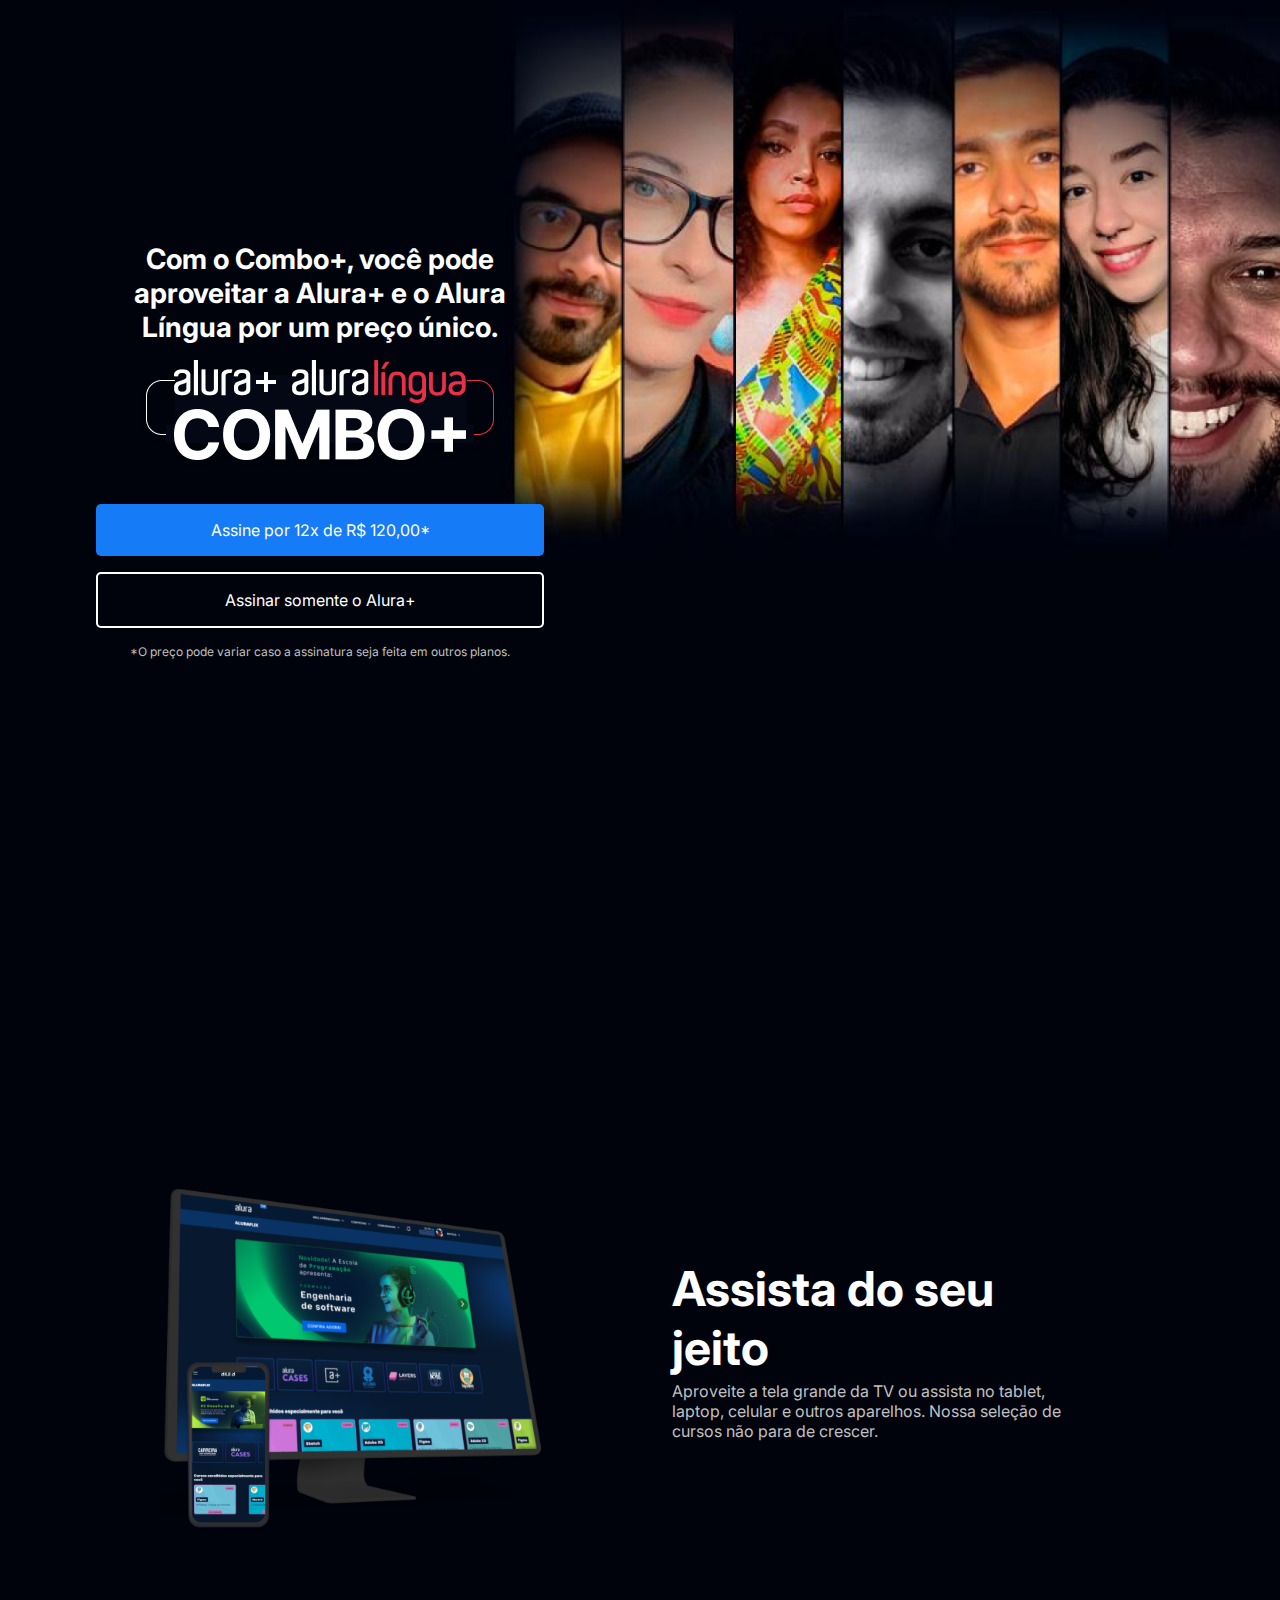
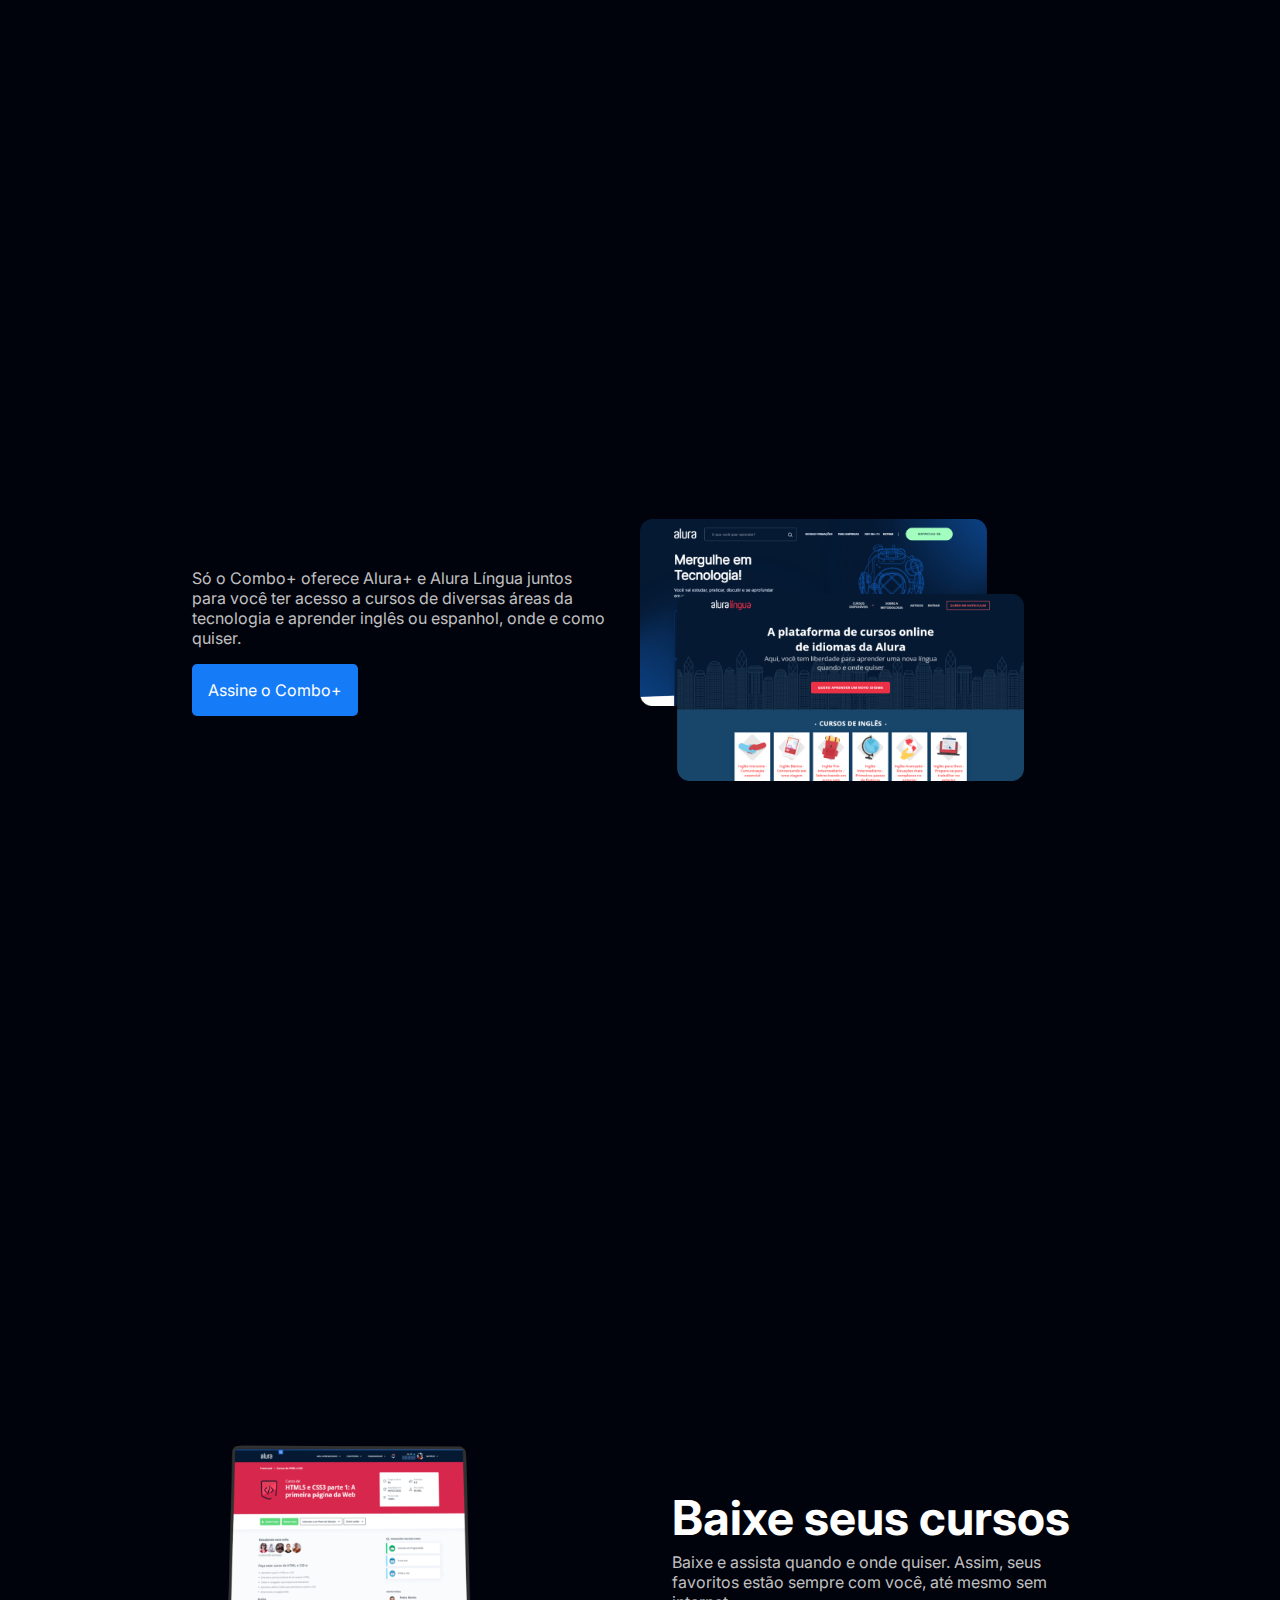
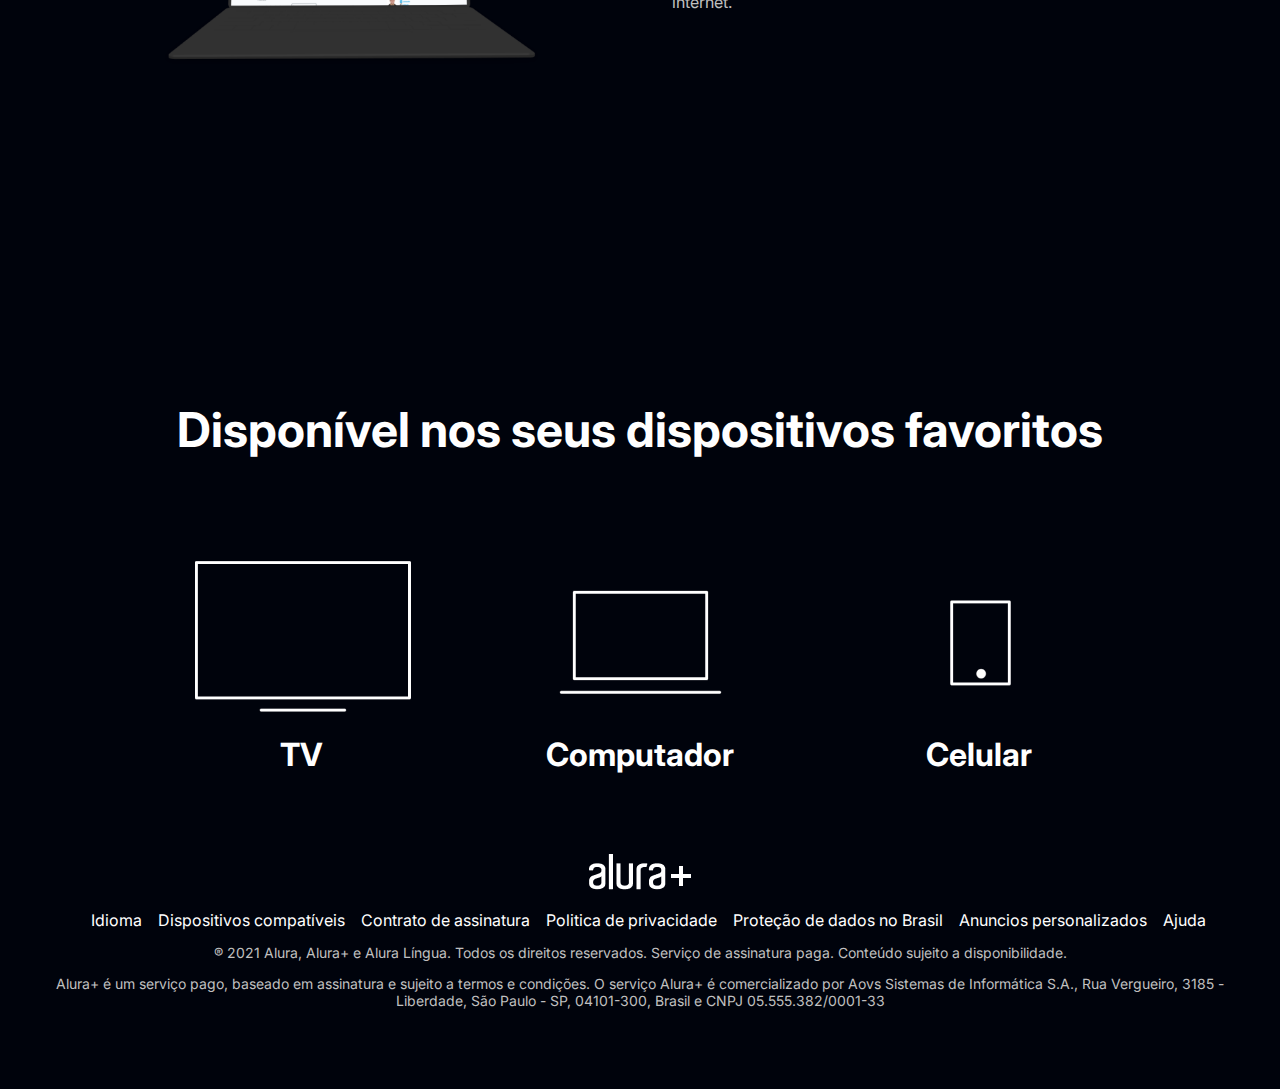
<file: Projeto 2/index.html>
<!DOCTYPE html>
<html>

<head>
    <title>Alura Plus</title>
    <meta charset="UTF-8">
    <meta name="viewport" content="width=device-width, initial-scale=1">
    <link rel="stylesheet" href="styles.css">
    <link rel="preconnect" href="https://fonts.googleapis.com">
    <link rel="preconnect" href="https://fonts.gstatic.com" crossorigin>
    <link href="https://fonts.googleapis.com/css2?family=Inter:wght@400;700&display=swap" rel="stylesheet">
</head>

<body>
    <section class="principal container">
        <div class="container__caixa">
            <h1 class="container__titulo">Com o Combo+, você pode aproveitar a Alura+ e o Alura Língua por um preço
                único.</h1>
            <img src="Combo.png" alt="O combo+ é a junção do alura+ e o alura língua" class="container__imagem">
            <a href="www.alura.com.br" class="container__botao">Assine por 12x de R$ 120,00*</a>
            <a href="www.alura.com.br" class="container__botao botao_secundario">Assinar somente o Alura+</a>
            <p class="container__aviso">*O preço pode variar caso a assinatura seja feita em outros planos.</p>
        </div>
    </section>

    <section class="container secundario">
        <img src="Plataformas.png" alt="Um monitor e um celular com a alura plus aberta" class="secundario__imagem">
        <div class="container__descricao">
            <h2 class="descricao__titulo">Assista do seu jeito</h2>
            <p class="descricao__texto">Aproveite a tela grande da TV ou assista no tablet, laptop, celular e outros
                aparelhos. Nossa seleção de cursos não para de crescer.</p>
        </div>
    </section>

    <section class="container secundario">
        <div class="container__descricao">
            <p class="descricao__texto">
                Só o Combo+ oferece Alura+ e Alura Língua juntos para você ter acesso a cursos de diversas áreas da
                tecnologia e aprender inglês ou espanhol, onde e como quiser.
            </p>
            <a href="www.alura.com.br" class="container__botao secundario__botao" container>Assine o Combo+</a>
        </div>
        <img src="Telas.png" alt="Tela do alura+ e alura língua" class="secundario__imagem">
    </section>

    <section class="container secundario">
        <img src="Notebook.png" alt="Notebook com a página do curso HTML5 e CSS3 da Alura aberta"
            class="secundario__imagem">
        <div class="container__descricao">
            <h2 class="descricao__titulo">Baixe seus cursos</h2>
            <p class="descricao__texto">Baixe e assista quando e onde quiser. Assim, seus favoritos estão sempre com
                você, até mesmo sem internet.</p>
        </div>
    </section>
    
    <section class="dispositivos">
        <h2 class="dispositivos__titulo">Disponível nos seus dispositivos favoritos</h2>
        <ul class="dispositivos__lista">
            <li>
                <img src="tv.png" alt="Ícone de televisão">
                <h3 class="lista__item">TV</h3>
            </li>
            <li>
                <img src="computador.png" alt="Ícone de computador">
                <h3 class="lista__item">Computador</h3>
            </li>
            <li>
                <img src="celular.png" alt="Ícone de celular">
                <h3 class="lista__item">Celular</h3>
            </li>
        </ul>
    </section>

    <footer class="rodape">
        <img src="Logo.png" alt="Alura+" class="rodape__logo">
        <ul class="rodape__lista">
            <li class="lista__link">
                <a href="#">Idioma</a>
            </li>
            <li class="lista__link">
                <a href="#">Dispositivos compatíveis</a>
            </li>
            <li class="lista__link">
                <a href="#">Contrato de assinatura</a>
            </li>
            <li class="lista__link">
                <a href="#">Politica de privacidade</a>
            </li>
            <li class="lista__link">
                <a href="#">Proteção de dados no Brasil</a>
            </li>
            <li class="lista__link">
                <a href="#">Anuncios personalizados</a>
            </li>
            <li class="lista__link">
                <a href="#">Ajuda</a>
            </li>
        </ul>
        <p class="rodape__texto">® 2021 Alura, Alura+ e Alura Língua. Todos os direitos reservados. Serviço de
            assinatura paga. Conteúdo sujeito a disponibilidade.</p>
        <p class="rodape__texto">Alura+ é um serviço pago, baseado em assinatura e sujeito a termos e condições. O
            serviço Alura+ é comercializado por Aovs Sistemas de Informática S.A., Rua Vergueiro, 3185 - Liberdade, São
            Paulo - SP, 04101-300, Brasil e CNPJ 05.555.382/0001-33</p>
    </footer>
</body>

</html>
</file>
<file: Projeto 2/styles.css>
:root {
    --branco-principal: #FFFFFF;
    --cinza-secundario: #C0C0C0;
    --botao-azul: #167BF7;
    --cor-de-fundo: #00030C;
    --fonte-principal: 'Inter';
    --botao-azul-efeito: #3c92fa;
}

body {
    background-color: var(--cor-de-fundo);
    color: var(--branco-principal);
    font-family: var(--fonte-principal);
    font-size: 16px;
    font-weight: 400;
}

* {
    margin: 0;
    padding: 0;
}

.principal {
    background-image: url("Background.png");
    background-repeat: no-repeat;
    background-size: contain;
    align-items: center;
    text-align: center;
}

.container {
    height: 100vh;
    display: grid;
    grid-template-columns: 50% 50%;
}

.container__botao {
    background-color: var(--botao-azul);
    border-radius: 5px;
    padding: 1em;
    color: var(--branco-principal);
    display: block;
    text-decoration: none;
    margin-bottom: 1em;
}

.botao_secundario {
    background-color: transparent;
    border: 2px solid var(--branco-principal)
}

.container__aviso {
    font-size: 12px;
    color: var(--cinza-secundario);
}

.container__titulo {
    font-size: 28px;
    font-weight: 700;
}

.container__imagem {
    margin: 1em 0 2em 0;
}

.container__caixa {
    margin: 0 6em;
}

.secundario__imagem {
    width: 80%;
}

.secundario {
    align-items: center;
    margin: 0 10em;
}

.descricao__titulo {
    font-weight: 700;
    font-size: 48px;
    color: var(--branco-principal);
    margin-bottom: 0.1em;
}

.descricao__texto {
    color: var(--cinza-secundario);
}

.secundario__botao {
    display: inline-block;
    margin-top: 1em;
}

.container__descricao {
    padding: 2em;
}

.dispositivos__lista {
    display: flex;
    justify-content: center;
    list-style-type: none;
    margin: 5em 0;
}

.dispositivos {
    text-align: center;
}

.dispositivos__titulo {
    font-size: 48px;
    color: var(--branco-principal);
}

.lista__item {
    font-size: 32px;
    color: var(--branco-principal);
}

.rodape {
    text-align: center;
    margin: 5em 3em;
}

.rodape__lista {
    display: flex;
    justify-content: center;
    list-style-type: none;
    margin-top: 1em;
}

.lista__link a{
    text-decoration: none;
    color: var(--branco-principal);
    margin-left: 1em;
}

.rodape__texto {
    margin: 1em 0;
    color: var(--cinza-secundario);
    font-size: 14px;
}

.lista__link a:hover {
    color: var(--botao-azul);
}

.lista__link a:active {
    color: purple;
}

.container__botao:hover {
    background-color: var(--botao-azul-efeito);
    color: var(--cor-de-fundo);
}
</file>
